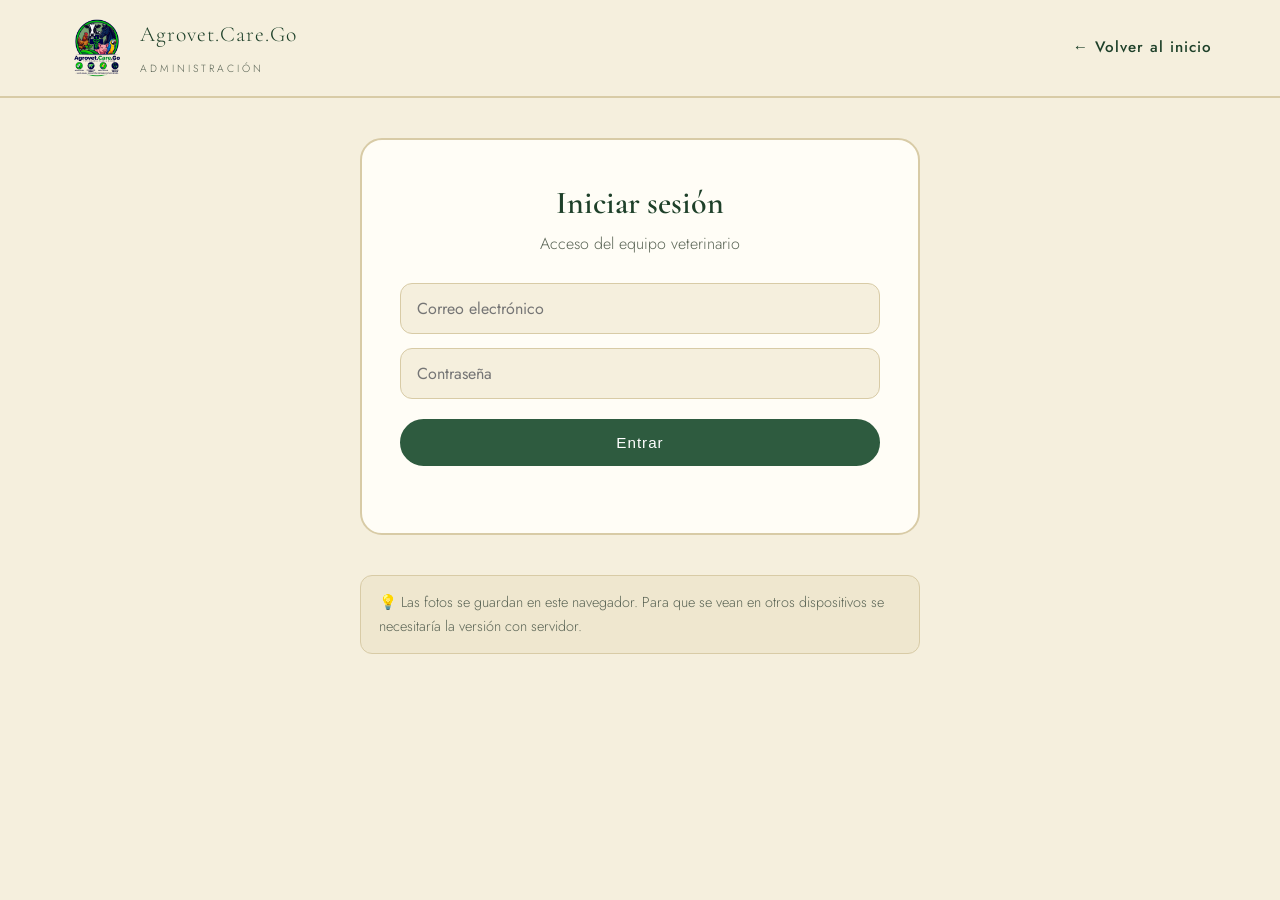
<file: admin.html>
<!DOCTYPE html>
<html lang="es">
<head>
<meta charset="UTF-8">
<meta name="viewport" content="width=device-width, initial-scale=1.0">
<title>Administración — Agrovet.Care.Go</title>
<link rel="stylesheet" href="style.css">
<style>
  .admin-card { background: var(--white); border: 2px solid var(--line); border-radius: 22px; padding: 44px 38px; max-width: 560px; margin: 40px auto; }
  .admin-card h2 { font-size: 2rem; margin-bottom: 8px; text-align: center; }
  .admin-card p.sub { text-align: center; color: var(--ink-soft); margin-bottom: 26px; }
  .admin-card input, .admin-card select, .admin-card textarea {
    width: 100%; padding: 13px 16px; margin-bottom: 14px; border: 1px solid var(--line);
    border-radius: 12px; font-family: inherit; font-size: 1rem; background: var(--parchment); color: var(--ink);
  }
  .admin-card textarea { min-height: 80px; resize: vertical; }
  .admin-card .btn { width: 100%; margin-top: 6px; }
  #login-error { color: #b3261e; text-align: center; min-height: 1.4em; }
  #up-msg { text-align: center; min-height: 1.4em; color: var(--green-dark); }
  #preview { display: none; width: 100%; max-height: 260px; object-fit: cover; border-radius: 14px; margin-bottom: 14px; border: 1px solid var(--line); }
  #mis-fotos { display: grid; grid-template-columns: repeat(auto-fill, minmax(120px, 1fr)); gap: 12px; margin: 18px 0; }
  .mi-foto { position: relative; border-radius: 12px; overflow: hidden; border: 1px solid var(--line); }
  .mi-foto img { width: 100%; height: 110px; object-fit: cover; display: block; }
  .mi-foto button {
    position: absolute; top: 6px; right: 6px; width: 30px; height: 30px; border-radius: 50%;
    border: none; background: rgba(179,38,30,.9); color: #fff; font-size: 1rem; cursor: pointer;
  }
  .btn-secundario { background: transparent; color: var(--ink-soft); border: 1px solid var(--line); display: inline-block; padding: 10px 26px; border-radius: 40px; cursor: pointer; font-size: .9rem; }
  .nota { background: var(--parchment-2); border: 1px solid var(--line); border-radius: 12px; padding: 14px 18px; max-width: 560px; margin: 0 auto 10px; font-size: .9rem; color: var(--ink-soft); }
</style>
</head>
<body>

<header>
  <div class="header-inner">
    <a class="brand" href="index.html">
      <img src="logo.png" alt="Agrovet.Care.Go">
      <span><span class="brand-name">Agrovet.Care.Go</span><br><span class="brand-sub">Administración</span></span>
    </a>
    <a class="volver" href="index.html">← Volver al inicio</a>
  </div>
</header>

<main class="wrap">

  <div id="login-box" class="admin-card">
    <h2>Iniciar sesión</h2>
    <p class="sub">Acceso del equipo veterinario</p>
    <input type="email" id="email" placeholder="Correo electrónico" autocomplete="username">
    <input type="password" id="pass" placeholder="Contraseña" autocomplete="current-password">
    <button class="btn" id="btn-login">Entrar</button>
    <p id="login-error"></p>
  </div>

  <div id="panel" class="admin-card" style="display:none">
    <h2>Panel de administración</h2>
    <p class="sub">Sesión iniciada — toda la web está en modo edición</p>
    <h3 style="margin-bottom:12px">✏️ Editar páginas</h3>
    <div style="display:grid;grid-template-columns:1fr 1fr;gap:10px;margin-bottom:26px">
      <a class="btn btn-outline" style="text-align:center;text-decoration:none" href="index.html">🏠 Inicio</a>
      <a class="btn btn-outline" style="text-align:center;text-decoration:none" href="productor.html">🐄 Ganadería</a>
      <a class="btn btn-outline" style="text-align:center;text-decoration:none" href="mascotas.html">🦜 Mascotas</a>
      <a class="btn btn-outline" style="text-align:center;text-decoration:none" href="combate.html">🐓 Combate</a>
    </div>
    <h2>Subir foto de animal</h2>
    <p class="sub">La foto aparecerá en la galería de este dispositivo</p>
    <input type="file" id="file" accept="image/*">
    <img id="preview" alt="Vista previa">
    <input type="text" id="nombre" placeholder="Nombre del animal *" maxlength="60">
    <select id="categoria">
      <option value="ave">Ave</option>
      <option value="exotico">Animal exótico</option>
      <option value="ganado">Ganado</option>
      <option value="combate">Ave de combate</option>
    </select>
    <textarea id="descripcion" placeholder="Descripción (opcional)" maxlength="300"></textarea>
    <button class="btn" id="btn-subir">📤 Subir foto</button>
    <p id="up-msg"></p>
    <h2 style="margin-top:30px">Mis fotos</h2>
    <div id="mis-fotos"></div>
    <p style="text-align:center"><button class="btn-secundario" id="btn-salir">Cerrar sesión</button></p>
  </div>

  <div class="nota">💡 Las fotos se guardan en este navegador. Para que se vean en otros dispositivos se necesitaría la versión con servidor.</div>

</main>

<script>
// ============================================================
//  ACCESO — cambia aquí el correo y la contraseña de tu cliente
// ============================================================
const ADMIN_USER = "yenifer@agrovetcarego.com";
const ADMIN_PASS = "agrovet2026";

(function () {
  const KEY = "agrovet_fotos";
  const loginBox = document.getElementById("login-box");
  const panel = document.getElementById("panel");
  const loginError = document.getElementById("login-error");

  function getFotos() {
    try { return JSON.parse(localStorage.getItem(KEY) || "[]"); }
    catch (e) { return []; }
  }
  function saveFotos(f) {
    try { localStorage.setItem(KEY, JSON.stringify(f)); return true; }
    catch (e) { return false; }
  }

  function mostrar() {
    const logueado = localStorage.getItem("agrovet_admin") === "1";
    loginBox.style.display = logueado ? "none" : "block";
    panel.style.display = logueado ? "block" : "none";
    if (logueado) cargarFotos();
  }

  document.getElementById("btn-login").addEventListener("click", function () {
    const email = document.getElementById("email").value.trim();
    const pass = document.getElementById("pass").value;
    if (email === ADMIN_USER && pass === ADMIN_PASS) {
      localStorage.setItem("agrovet_admin", "1");
      loginError.textContent = "";
      document.getElementById("pass").value = "";
      mostrar();
    } else {
      loginError.textContent = "Correo o contraseña incorrectos.";
    }
  });

  document.getElementById("btn-salir").addEventListener("click", function () {
    localStorage.removeItem("agrovet_admin");
    mostrar();
  });

  const fileInput = document.getElementById("file");
  const preview = document.getElementById("preview");
  fileInput.addEventListener("change", function () {
    const f = fileInput.files[0];
    if (f) { preview.src = URL.createObjectURL(f); preview.style.display = "block"; }
    else { preview.style.display = "none"; }
  });

  // Reduce la imagen para que quepan más fotos en el navegador
  function procesarImagen(file, cb) {
    const img = new Image();
    img.onload = function () {
      const MAX = 1200;
      let w = img.width, h = img.height;
      if (w > MAX) { h = Math.round(h * MAX / w); w = MAX; }
      const c = document.createElement("canvas");
      c.width = w; c.height = h;
      c.getContext("2d").drawImage(img, 0, 0, w, h);
      cb(c.toDataURL("image/jpeg", 0.82));
    };
    img.src = URL.createObjectURL(file);
  }

  document.getElementById("btn-subir").addEventListener("click", function () {
    const msg = document.getElementById("up-msg");
    const f = fileInput.files[0];
    const nombre = document.getElementById("nombre").value.trim();
    const categoria = document.getElementById("categoria").value;
    const descripcion = document.getElementById("descripcion").value.trim();
    if (!f) { msg.textContent = "Elige una foto primero."; return; }
    if (!nombre) { msg.textContent = "Ponle un nombre al animal."; return; }
    msg.textContent = "Subiendo…";
    procesarImagen(f, function (dataUrl) {
      const fotos = getFotos();
      fotos.push({ id: Date.now(), nombre, categoria, descripcion, url: dataUrl, fecha: Date.now() });
      if (!saveFotos(fotos)) { msg.textContent = "❌ Sin espacio en este navegador. Borra alguna foto."; return; }
      msg.textContent = "✅ Foto publicada en la galería.";
      fileInput.value = ""; preview.style.display = "none";
      document.getElementById("nombre").value = "";
      document.getElementById("descripcion").value = "";
      cargarFotos();
    });
  });

  function esc(t) {
    return String(t || "").replace(/&/g, "&amp;").replace(/</g, "&lt;").replace(/>/g, "&gt;").replace(/"/g, "&quot;");
  }

  function cargarFotos() {
    const box = document.getElementById("mis-fotos");
    const fotos = getFotos().sort((a, b) => b.fecha - a.fecha);
    box.innerHTML = "";
    fotos.forEach(function (f) {
      const div = document.createElement("div");
      div.className = "mi-foto";
      div.innerHTML = '<img src="' + f.url + '" alt="' + esc(f.nombre) + '"><button title="Eliminar">×</button>';
      div.querySelector("button").addEventListener("click", function () {
        if (!confirm("¿Eliminar esta foto?")) return;
        saveFotos(getFotos().filter(x => x.id !== f.id));
        cargarFotos();
      });
      box.appendChild(div);
    });
    if (!box.innerHTML) box.innerHTML = "<p>Aún no has subido fotos.</p>";
  }

  mostrar();
})();
</script>

</body>
</html>
</file>
<file: style.css>
/* Agrovet.Care.Go — Veterinaria Carela Gomez
   Estilo botánico natural (inspirado en GreenFeather Vet) */

@import url('https://fonts.googleapis.com/css2?family=Cormorant+Garamond:ital,wght@0,400;0,500;0,600;0,700;1,400&family=Jost:wght@300;400;500;600&display=swap');

:root {
  --parchment: #F5EFDD;
  --parchment-2: #EFE7CF;
  --green: #2E5B3F;
  --green-dark: #1E4029;
  --green-deep: #14301D;
  --gold: #B99B5F;
  --ink: #2A332A;
  --ink-soft: #5A6455;
  --white: #FFFDF6;
  --line: #D8CBA6;
}

* { margin: 0; padding: 0; box-sizing: border-box; }

body {
  font-family: 'Jost', 'Segoe UI', sans-serif;
  background: var(--parchment);
  color: var(--ink);
  line-height: 1.7;
  font-weight: 300;
}

h1, h2, h3, .serif {
  font-family: 'Cormorant Garamond', Georgia, serif;
  font-weight: 600;
  line-height: 1.2;
  color: var(--green-dark);
}

.wrap { max-width: 1140px; margin: 0 auto; padding: 0 28px; }

/* ---------- Header ---------- */
header {
  background: var(--parchment);
  border-bottom: 2px solid var(--line);
  padding: 16px 0;
  position: sticky; top: 0; z-index: 100;
}
.header-inner {
  display: flex; align-items: center; justify-content: space-between;
  max-width: 1200px; margin: 0 auto; padding: 0 28px;
}
.brand { display: flex; align-items: center; gap: 14px; text-decoration: none; }
.brand img { width: 58px; height: 58px; object-fit: contain; }
.brand-name { font-family: 'Cormorant Garamond', Georgia, serif; font-size: 1.35rem; color: var(--green-dark); letter-spacing: 1px; }
.brand-sub { font-size: 0.65rem; letter-spacing: 3px; color: var(--ink-soft); text-transform: uppercase; }
nav a {
  margin-left: 26px; text-decoration: none; color: var(--ink);
  font-size: 0.92rem; letter-spacing: 0.5px; font-weight: 400;
}
nav a:hover, nav a.active { color: var(--green); font-weight: 600; }
.btn {
  display: inline-block; padding: 13px 36px; border-radius: 40px;
  background: var(--green); color: #fff; text-decoration: none;
  font-weight: 500; letter-spacing: 1px; font-size: 0.95rem;
  border: 2px solid var(--green); transition: all .3s; cursor: pointer;
}
.btn:hover { background: var(--green-dark); border-color: var(--green-dark); }
.btn-outline { background: transparent; color: var(--green); }
.btn-outline:hover { background: var(--green); color: #fff; }

/* ---------- Hero ---------- */
.hero {
  display: grid; grid-template-columns: 1.05fr 1fr; gap: 48px;
  align-items: center; padding: 70px 0 50px;
  max-width: 1200px; margin: 0 auto; padding-left: 28px; padding-right: 28px;
}
.hero h1 { font-size: clamp(2.4rem, 4.6vw, 3.8rem); margin-bottom: 18px; }
.hero p.lead { font-size: 1.12rem; color: var(--ink-soft); margin-bottom: 30px; max-width: 520px; }
.hero-cta { display: flex; gap: 16px; flex-wrap: wrap; }
.hero img.main {
  width: 100%; height: 480px; object-fit: cover; border-radius: 24px;
  border: 6px solid var(--white); box-shadow: 0 24px 60px rgba(30,64,41,.22);
}

/* badges */
.badges {
  display: flex; justify-content: center; gap: 14px 34px; flex-wrap: wrap;
  padding: 18px 20px; font-size: 0.95rem; color: var(--green-dark); font-weight: 400;
}
.badges span::before { content: "🍃 "; }

/* divider */
.divider-img { display: block; width: 100%; max-height: 150px; object-fit: cover; }

/* ---------- Gateway ---------- */
.gateway-section { padding: 60px 0 70px; text-align: center; }
.gateway-section h2 { font-size: 2.6rem; margin-bottom: 10px; }
.gateway-section > .wrap > p { color: var(--ink-soft); margin-bottom: 40px; font-size: 1.1rem; }
.gateway { display: grid; grid-template-columns: repeat(auto-fit, minmax(230px, 1fr)); gap: 28px; max-width: 1120px; margin: 0 auto; }
.gate-card {
  background: var(--white); border: 2px solid var(--line); border-radius: 22px;
  padding: 44px 34px; text-decoration: none; color: var(--ink);
  transition: transform .3s, box-shadow .3s; display: block;
}
.gate-card:hover { transform: translateY(-6px); box-shadow: 0 24px 48px rgba(30,64,41,.16); }
.gate-card .emoji { font-size: 3.4rem; }
.gate-card h3 { font-size: 2rem; margin: 14px 0 8px; }
.gate-card p { color: var(--ink-soft); margin-bottom: 24px; }
/* Tarjeta de administrador */
.gate-card.admin { background: var(--green-deep); border: 2px solid var(--gold); }
.gate-card.admin h3 { color: #fff; }
.gate-card.admin p { color: #E9DCC3; }

/* ---------- Gateway (página de entrada) ---------- */
.gate-page {
  min-height: 100vh; display: flex; flex-direction: column;
  align-items: center; justify-content: center;
  text-align: center; padding: 28px 24px;
}
.gate-divider { max-width: 680px; }
.gate-logo { width: min(300px, 62vw); margin: 8px 0 2px; }
.gate-animals { font-size: 1.9rem; letter-spacing: 12px; margin: 6px 0 4px; }
.gate-page h1 { font-size: clamp(2.2rem, 5vw, 3.4rem); margin: 8px 0; }
.gate-sub { color: var(--ink-soft); font-size: 1.12rem; margin-bottom: 32px; }
.gate-foot { margin-top: 24px; font-size: .85rem; color: var(--ink-soft); }

/* ---------- Sections ---------- */
section.block { padding: 64px 0; }
.section-title { text-align: center; font-size: 2.5rem; margin-bottom: 8px; }
.section-sub { text-align: center; color: var(--ink-soft); max-width: 640px; margin: 0 auto 44px; font-size: 1.08rem; }

.cards { display: grid; grid-template-columns: repeat(auto-fit, minmax(240px, 1fr)); gap: 26px; }
.card {
  background: var(--white); border: 1px solid var(--line); border-radius: 18px;
  padding: 36px 26px; text-align: center;
  box-shadow: 0 6px 18px rgba(30,64,41,.06);
}
.card .icon { font-size: 2.5rem; }
.card h3 { font-size: 1.45rem; margin: 12px 0 8px; }
.card p { color: var(--ink-soft); font-size: 0.96rem; }

/* why choose */
.why { display: grid; grid-template-columns: 1fr 1fr; gap: 52px; align-items: center; }
.why img { width: 100%; height: 420px; object-fit: cover; border-radius: 22px; border: 6px solid var(--white); box-shadow: 0 20px 50px rgba(30,64,41,.2); }
.why h2 { font-size: 2.4rem; margin-bottom: 20px; }
.check { display: flex; gap: 14px; margin-bottom: 20px; }
.check .tick {
  flex: 0 0 34px; height: 34px; border-radius: 50%; background: var(--green);
  color: #fff; display: flex; align-items: center; justify-content: center; font-weight: 600;
}
.check strong { display: block; color: var(--green-dark); font-weight: 500; }
.check p { color: var(--ink-soft); font-size: 0.96rem; }

/* bird catalog */
.bird-grid { display: grid; grid-template-columns: repeat(auto-fit, minmax(300px, 1fr)); gap: 30px; }
.bird { background: var(--white); border: 1px solid var(--line); border-radius: 20px; overflow: hidden; display: flex; flex-direction: column; box-shadow: 0 8px 22px rgba(30,64,41,.07); }
.bird-body { padding: 30px 28px; display: flex; flex-direction: column; gap: 10px; flex: 1; }
.bird h3 { font-size: 1.65rem; }
.bird .sci { font-style: italic; color: var(--green); }
.bird .price { font-family: 'Cormorant Garamond', serif; font-size: 1.7rem; color: var(--green-dark); font-weight: 700; }
.bird .tag { display: inline-block; font-size: 0.72rem; letter-spacing: 2px; text-transform: uppercase; padding: 4px 14px; border-radius: 20px; background: var(--parchment-2); color: var(--green-dark); align-self: flex-start; font-weight: 500; }
.bird p { color: var(--ink-soft); font-size: 0.95rem; }
.bird details { font-size: 0.92rem; color: var(--ink-soft); }
.bird summary { cursor: pointer; color: var(--green); font-weight: 500; letter-spacing: 0.5px; }
.bird .wa { margin-top: auto; padding-top: 12px; }

/* contact */
.contact-box { background: var(--white); border: 2px solid var(--line); border-radius: 22px; padding: 54px 40px; text-align: center; max-width: 720px; margin: 0 auto; }
.contact-box h2 { font-size: 2.3rem; margin-bottom: 10px; }
.contact-box p { color: var(--ink-soft); margin-bottom: 28px; font-size: 1.08rem; }

/* ---------- Footer ---------- */
footer { background: var(--green-deep); color: #EDE6D2; padding: 54px 0 30px; margin-top: 0; }
.footer-grid { display: grid; grid-template-columns: repeat(auto-fit, minmax(220px, 1fr)); gap: 36px; max-width: 1140px; margin: 0 auto; padding: 0 28px; }
footer h4 { font-family: 'Cormorant Garamond', serif; font-size: 1.35rem; color: #fff; margin-bottom: 14px; }
footer p, footer a { color: #CFC6AC; font-size: 0.95rem; text-decoration: none; }
footer a:hover { color: #fff; }
.footer-bottom { text-align: center; margin-top: 40px; padding-top: 22px; border-top: 1px solid rgba(255,255,255,.15); font-size: 0.85rem; color: #A99F83; }

.wa-float { position: fixed; right: 22px; bottom: 22px; width: 58px; height: 58px; background: #25D366; border-radius: 50%; display: flex; align-items: center; justify-content: center; font-size: 1.7rem; text-decoration: none; box-shadow: 0 8px 20px rgba(0,0,0,.25); z-index: 50; }

/* ---------- Intro animation ---------- */
#intro {
  position: fixed; inset: 0; z-index: 9999;
  background: var(--parchment);
  display: flex; align-items: center; justify-content: center;
  animation: introHide .8s ease 4.8s forwards;
  cursor: pointer;
}
#intro.done { display: none; }
.intro-inner { text-align: center; padding: 20px; animation: introIn 1s ease both; }
.intro-logo { width: 110px; height: 110px; object-fit: contain; }
.intro-bird { position: absolute; top: 24%; left: -160px; animation: flyAcross 4.6s linear forwards; pointer-events: none; }
.intro-bird svg { width: 130px; height: auto; display: block; animation: bob 1.1s ease-in-out infinite; }
.wing-l { transform-box: fill-box; transform-origin: right center; animation: flapL .45s ease-in-out infinite alternate; }
.wing-r { transform-box: fill-box; transform-origin: left center; animation: flapR .45s ease-in-out infinite alternate; }
@keyframes flapL { from { transform: rotate(12deg); } to { transform: rotate(-42deg); } }
@keyframes flapR { from { transform: rotate(-12deg); } to { transform: rotate(42deg); } }
@keyframes flyAcross { from { left: -160px; } to { left: 105%; } }
@keyframes bob { 0%,100% { transform: translateY(0); } 50% { transform: translateY(-16px); } }
.intro-title { font-family: 'Cormorant Garamond', Georgia, serif; font-size: 2.6rem; color: var(--green-dark); }
.intro-tag { color: var(--ink-soft); letter-spacing: 3px; font-size: .82rem; text-transform: uppercase; margin-top: 8px; }
.intro-hint { margin-top: 22px; font-size: .8rem; color: var(--ink-soft); opacity: .7; }
@keyframes introIn { from { opacity: 0; transform: translateY(26px); } to { opacity: 1; transform: none; } }
@keyframes introHide { to { opacity: 0; visibility: hidden; } }
.crumb { padding: 24px 0 0; font-size: 0.9rem; color: var(--ink-soft); max-width: 1140px; margin: 0 auto; padding-left: 28px; padding-right: 28px; }
.crumb a { color: var(--green); text-decoration: none; }

@media (max-width: 820px) {
  .hero, .why { grid-template-columns: 1fr; }
  .hero img.main { height: 320px; }
  .gateway { grid-template-columns: 1fr; }
  nav { display: none; }
}

/* ---------- Galería de fotos ---------- */
#galeria-grid { display: grid; grid-template-columns: repeat(auto-fit, minmax(220px, 1fr)); gap: 22px; }
.foto-card { background: var(--white); border: 1px solid var(--line); border-radius: 16px; overflow: hidden; box-shadow: 0 8px 22px rgba(30,64,41,.07); }
.foto-card img { width: 100%; height: 200px; object-fit: cover; display: block; }

/* ---------- Foto del catálogo de aves (editable por el admin) ---------- */
.bird-photo { position: relative; height: 210px; overflow: hidden; background: var(--parchment-2); }
.bird-photo img { width: 100%; height: 100%; object-fit: cover; display: block; }
.bird-photo.placeholder { display: flex; align-items: center; justify-content: center; font-size: 4rem; }
.btn-foto {
  position: absolute; bottom: 10px; right: 10px;
  background: rgba(16,46,30,.88); color: #fff; border: none;
  padding: 8px 16px; border-radius: 30px; font-size: .82rem;
  cursor: pointer; font-family: inherit;
}
.btn-foto:hover { background: var(--green); }
.foto-body { padding: 16px 18px; }
.foto-body h4 { font-family: 'Cormorant Garamond', Georgia, serif; font-size: 1.3rem; color: var(--green-dark); }
.foto-body p { font-size: .9rem; color: var(--ink-soft); }

/* ---------- Botones por tema ---------- */
:root { --btn-bg: #2E5B3F; --btn-ink: #fff; }
.btn { background: var(--btn-bg); border-color: var(--btn-bg); color: var(--btn-ink); }
.btn:hover { background: var(--green-dark); border-color: var(--green-dark); color: #fff; }
.btn-outline { background: transparent; color: var(--btn-bg); border-color: var(--btn-bg); }
.btn-outline:hover { background: var(--btn-bg); color: var(--btn-ink); }

/* ---------- Marco botánico (página de entrada) ---------- */
.frame-side {
  position: fixed; top: 0; bottom: 0; width: 92px; z-index: 60;
  background: url('img/borde-lateral.jpg') repeat-y;
  background-size: 92px auto; pointer-events: none;
}
.frame-left { left: 0; }
.frame-right { right: 0; transform: scaleX(-1); }
.frame-top { display: block; width: 100%; max-height: 130px; object-fit: cover; }
body.con-marco { padding: 0 92px; }
@media (max-width: 820px) {
  .frame-side { display: none; }
  body.con-marco { padding: 0; }
}

/* ---------- Tema campo (productores) ---------- */
body.tema-campo {
  --parchment: #FAF4E6; --parchment-2: #F3EAD2;
  --green: #7A4E2D; --green-dark: #5E3B20; --green-deep: #3A2512;
  --gold: #C9983C; --ink: #3A2E1E; --ink-soft: #6E5F45;
  --white: #FFFDF6; --line: #E2D3AC;
  --btn-bg: #7A4E2D; --btn-ink: #fff;
}

/* ---------- Tema combate (aves de combate) ---------- */
body.tema-combate {
  --parchment: #FBF3E4; --parchment-2: #F5E8CF;
  --green: #A03D2A; --green-dark: #7C2E1F; --green-deep: #4A1D12;
  --gold: #D4A017; --ink: #3A241A; --ink-soft: #6E5540;
  --white: #FFFDF6; --line: #E5CFA0;
  --btn-bg: #A03D2A; --btn-ink: #fff;
}

/* ---------- Tema selva (mascotas) ---------- */
body.tema-selva {
  --parchment: #102E1E; --parchment-2: #16402A;
  --green: #7BC47F; --green-dark: #EDE6D2; --green-deep: #0A2115;
  --gold: #D4AF6A; --ink: #EDE6D2; --ink-soft: #B9C4AE;
  --white: #16402A; --line: #2E5B3F;
  --btn-bg: #7BC47F; --btn-ink: #102E1E;
}
body.tema-selva .btn:hover { background: #A5D8A8; border-color: #A5D8A8; color: #102E1E; }

/* header siempre claro para que el logo se lea */
header { background: #F5EFDD; }
.brand-name { color: #1E4029; }
.brand-sub { color: #5A6455; }
nav a { color: #2A332A; }
.volver { text-decoration: none; font-weight: 500; letter-spacing: 1px; color: #1E4029; font-size: .95rem; }
.volver:hover { color: #2E5B3F; }
</file>
